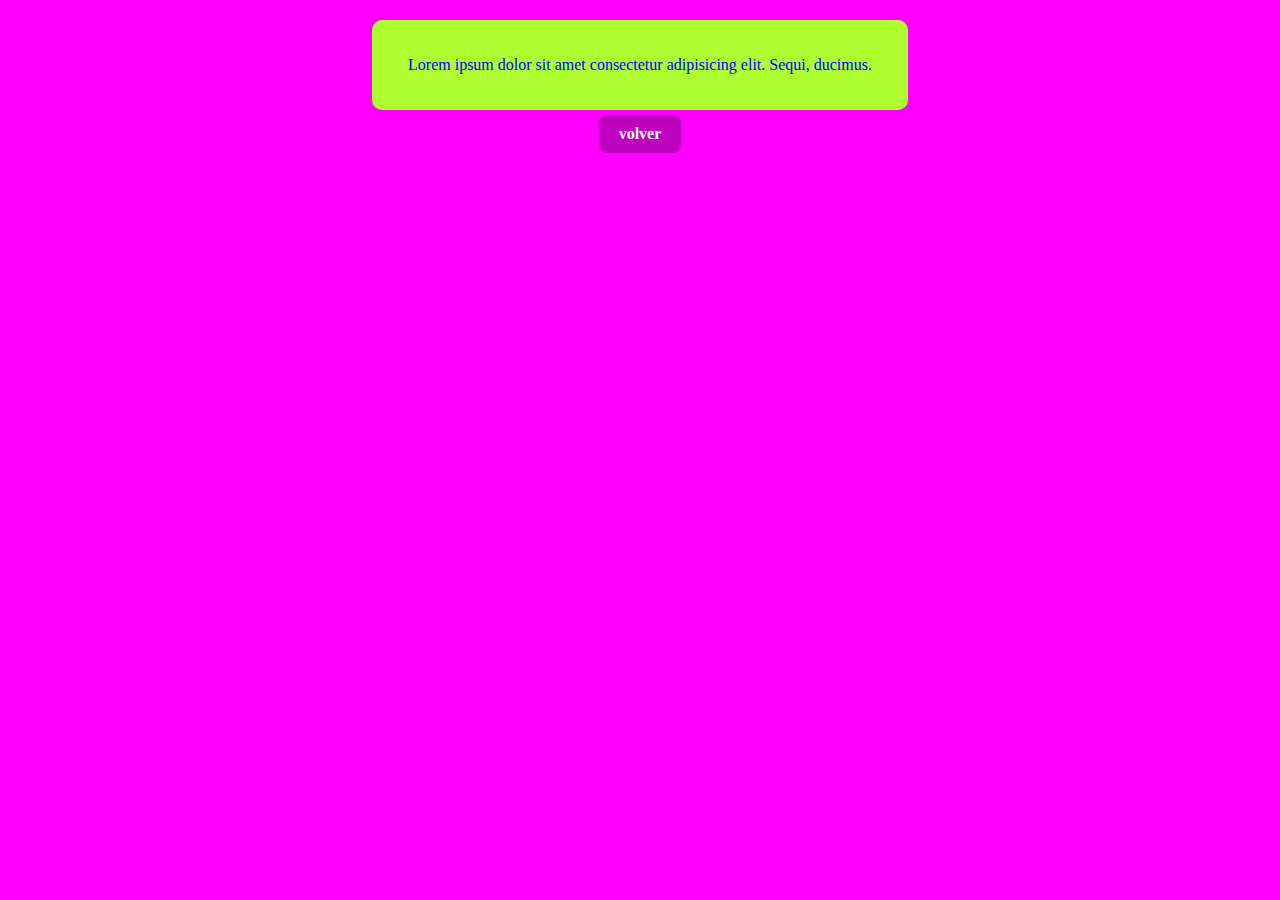
<file: Html/Adaptativo.html>
<!DOCTYPE html>
<html lang="en">
<head>
    <meta charset="UTF-8">
    <meta name="viewport" content="width=device-width, initial-scale=1.0">
    <title>Document</title>
    <link rel="stylesheet" href="../Css/styles.css">
</head>
<body>
    <div class="box">
        <p>
            Lorem ipsum dolor sit amet consectetur adipisicing elit. Sequi, ducimus.
        </p>
    </div>
<header><a href="../index.html" class="btn-volver">volver</a></header>
</body>
</html>
</file>
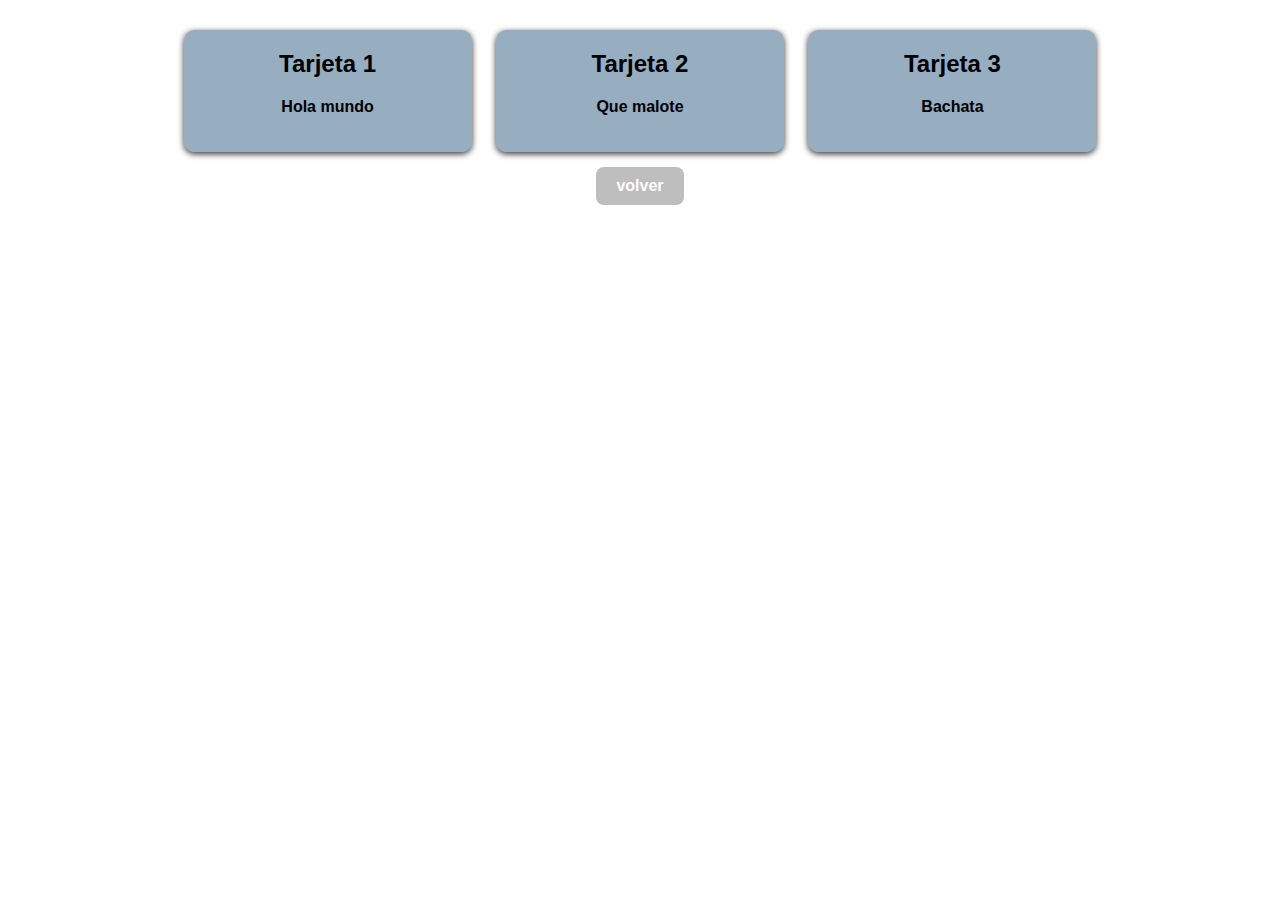
<file: Html/card.html>
<!DOCTYPE html>
<html lang="en">
<head>
    <meta charset="UTF-8">
    <meta name="viewport" content="width=device-width, initial-scale=1.0">
    <link rel="stylesheet" href="../Css/card.css">
    <title>Document</title>
</head>
<body>
  <div class="card">
    <h2>Tarjeta 1</h2>
    <p>Hola mundo</p>
  </div>
  <div class="card">
    <h2>Tarjeta 2</h2>
    <p>Que malote</p>
  </div>
  <div class="card">
    <h2>Tarjeta 3</h2>
    <p>Bachata</p>
  </div>
  <header><a href="../index.html" class="btn-volver">volver</a></header>
</body>
</html>
</file>
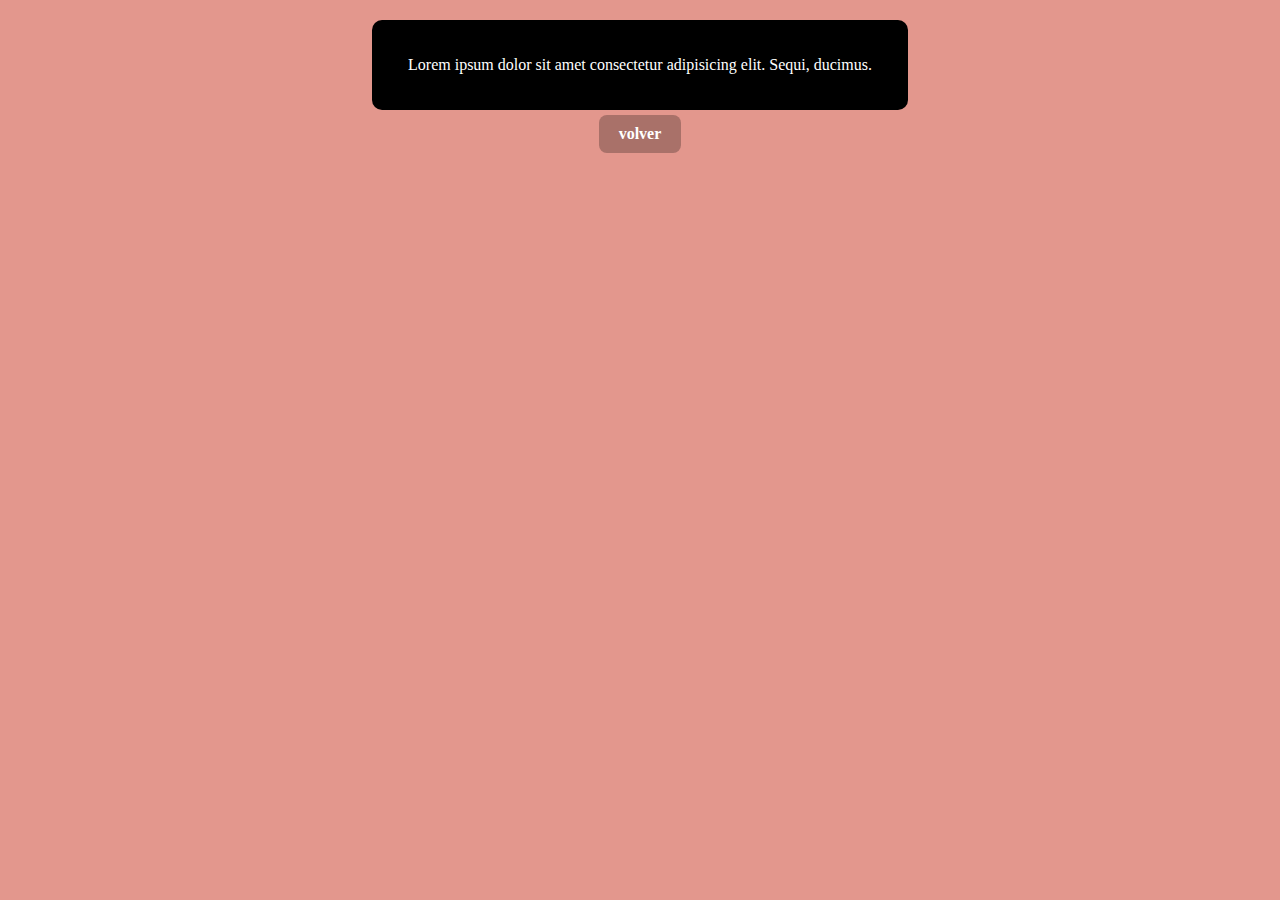
<file: Html/desktop.html>
<!DOCTYPE html>
<html lang="en">
<head>
    <meta charset="UTF-8">
    <meta name="viewport" content="width=device-width, initial-scale=1.0">
    <title>Document</title>
    <link rel="stylesheet" href="../Css/estilos.css">
</head>
<body>
    <div class="box">
        <p>
            Lorem ipsum dolor sit amet consectetur adipisicing elit. Sequi, ducimus.
        </p>
    </div>
<header>
    <a href="../index.html" class="btn-volver">volver</a>
</header>
</body>
</html>
</file>
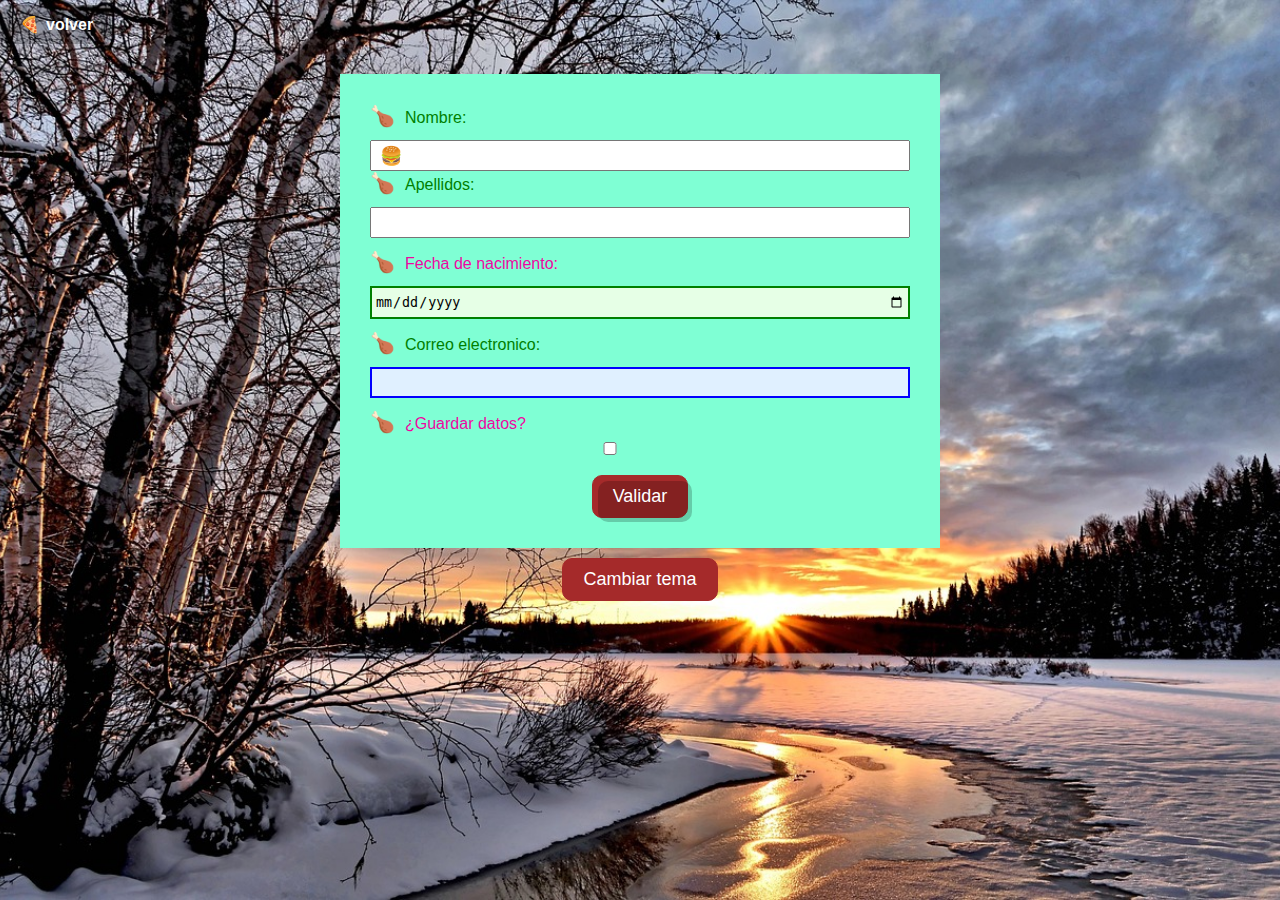
<file: Html/formulario.html>
<!DOCTYPE html>
<html lang="en">
<head>
    <meta charset="UTF-8">
    <meta name="viewport" content="width=device-width, initial-scale=1.0">
    <title>Document</title>
    <link rel="stylesheet" href="../Css/formulario.css">
</head>
<body>
    <header><a href="../index.html" class="btn-volver">volver</a></header>
    <form action="">
        <div class="form-group">
            <label for="nombre">Nombre:</label>
        <div class="input-icon">
             <input type="text" id="nombre" pattern="[A-Za-z]+" required>
        </div>
        </div>
        <div class="form-group">
            <label for="apellidos">Apellidos:</label>
            <input type="text" id="apellidos" pattern="[A-Za-z]+" required> 
        </div>
        <div class="form-group">
            <label for="fecha">Fecha de nacimiento:</label>  
            <input type="date" id="fecha">
        </div>
        <div class="form-group">
            <label for="correo">Correo electronico:</label>  
            <input type="email" id="correo" name="correo" required>
        </div>
        <label for="datos">¿Guardar datos?</label>
        <input type="checkbox" id="datos">
        <button class="validar">Validar</button>
    </form>
    <button id="dark-mode" onclick="document.body.classList.toggle('dark-mode')">Cambiar tema</button>
</body>
</html>
</file>
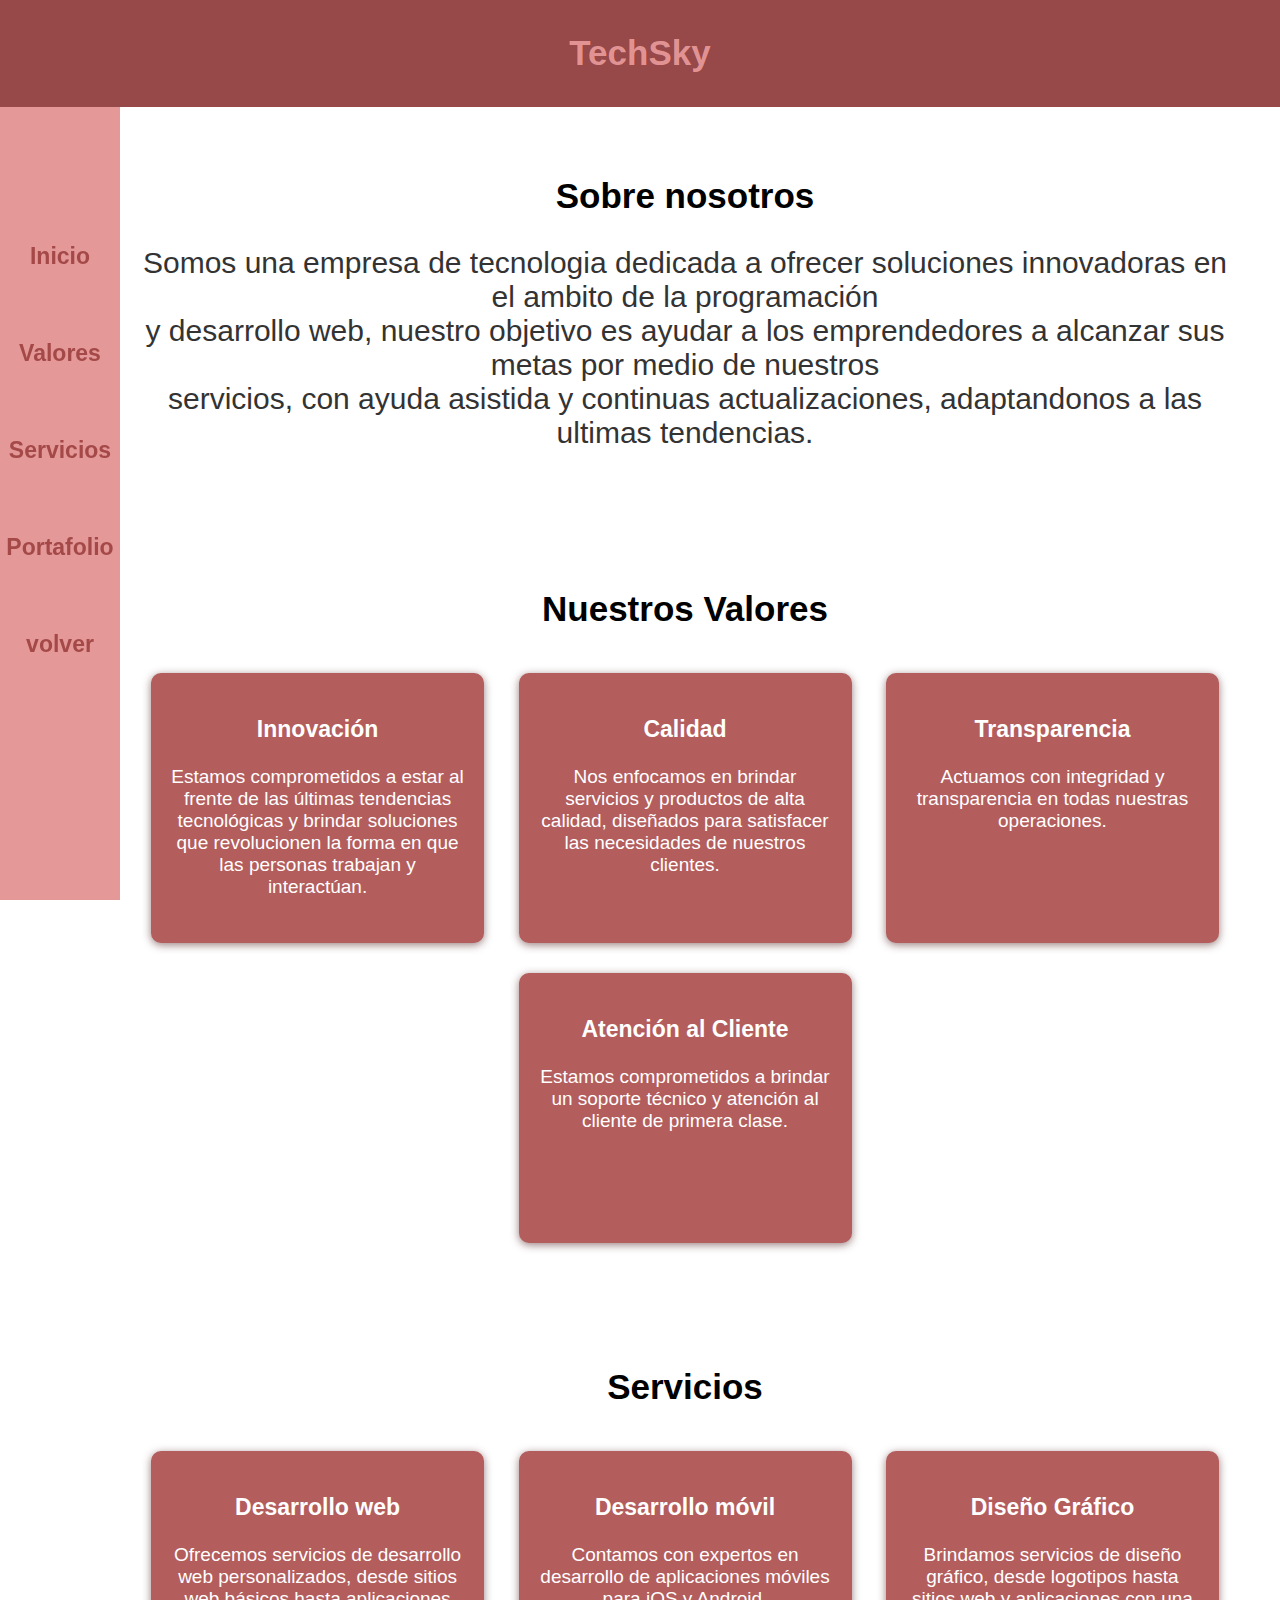
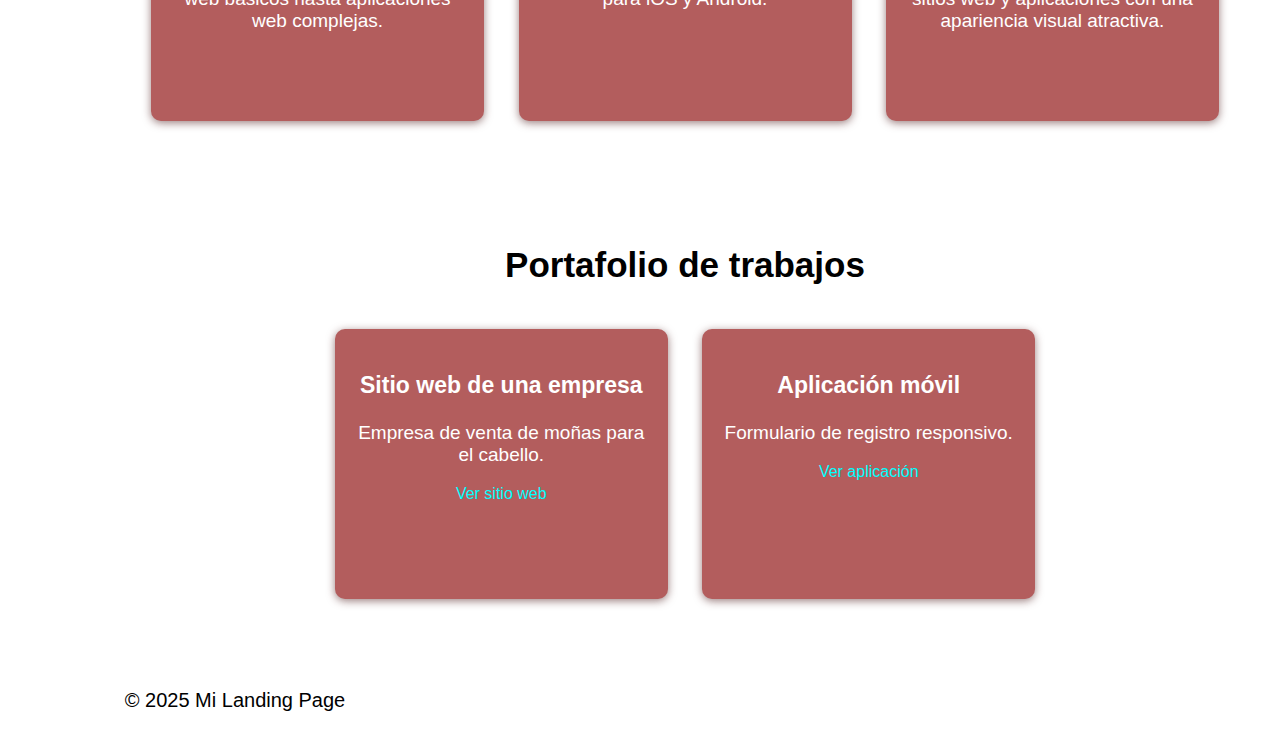
<file: Html/Lading1.html>
<!DOCTYPE html>
<html>
<head>
  <title>Landing</title>
  <link rel="stylesheet" type="text/css" href="../Css/lading.css">
</head>
<body>
  <header>
    <h1>TechSky</h1>
  </header>
<nav class="navegación">
    <ul>
        <li><a href="#inicio">Inicio</a></li>
        <li><a href="#valores">Valores</a></li>
        <li><a href="#servicios">Servicios</a></li>
        <li><a href="#portafolio">Portafolio</a></li>
        <li><a href="../index.html">volver</a></li>
    </ul>
</nav>
  <section id="inicio" class="ez">
    <h2>Sobre nosotros</h2>
    <p>Somos una empresa de tecnologia dedicada a ofrecer soluciones innovadoras en el ambito de la programación <br> 
       y desarrollo web, nuestro objetivo es ayudar a los emprendedores a alcanzar sus metas por medio de nuestros <br>
       servicios, con ayuda asistida y continuas actualizaciones, adaptandonos a las ultimas tendencias.</p>
  </section>
  <div>
  <section id="valores" class="contenedor">
    <h2>Nuestros Valores</h2>
    <div class="valor">
        <h3>Innovación</h3>
        <p>Estamos comprometidos a estar al frente de las últimas tendencias tecnológicas y brindar soluciones que revolucionen la forma en que las personas trabajan y interactúan.</p>
    </div>
    <div class="valor">
        <h3>Calidad</h3>
        <p>Nos enfocamos en brindar servicios y productos de alta calidad, diseñados para satisfacer las necesidades de nuestros clientes.</p>
    </div>
    <div class="valor">
        <h3>Transparencia</h3>
        <p>Actuamos con integridad y transparencia en todas nuestras operaciones.</p>
    </div>
    <div class="valor">
        <h3>Atención al Cliente</h3>
        <p>Estamos comprometidos a brindar un soporte técnico y atención al cliente de primera clase.</p>
    </div>
  </section>
  </div>
  <div>
  <section id="servicios" class="container">
    <h2>Servicios</h2>
    <div class="servicio">
        <h3>Desarrollo web</h3>
        <p>Ofrecemos servicios de desarrollo web personalizados, desde sitios web básicos hasta aplicaciones web complejas.</p>
    </div>
    <div class="servicio">
        <h3>Desarrollo móvil</h3>
        <p>Contamos con expertos en desarrollo de aplicaciones móviles para iOS y Android.</p>
    </div>
    <div class="servicio">
        <h3>Diseño Gráfico</h3>
        <p>Brindamos servicios de diseño gráfico, desde logotipos hasta sitios web y aplicaciones con una apariencia visual atractiva.</p>
    </div>
  </section>
  </div>
  <div>
<section id="portafolio" class="cont">
  <h2>Portafolio de trabajos</h2>
  <div class="project">
    <h3>Sitio web de una empresa</h3>
    <p>Empresa de venta de moñas para el cabello.</p>
    <a href="Lading2.html">Ver sitio web</a>
  </div>
  <div class="project">
    <h3>Aplicación móvil</h3>
    <p>Formulario de registro responsivo.</p>
    <a href="formulario.html">Ver aplicación</a>
  </div>
</section>
</div>
<footer>
  <p>&copy; 2025 Mi Landing Page</p>
</footer>
</body>
</html>
</file>
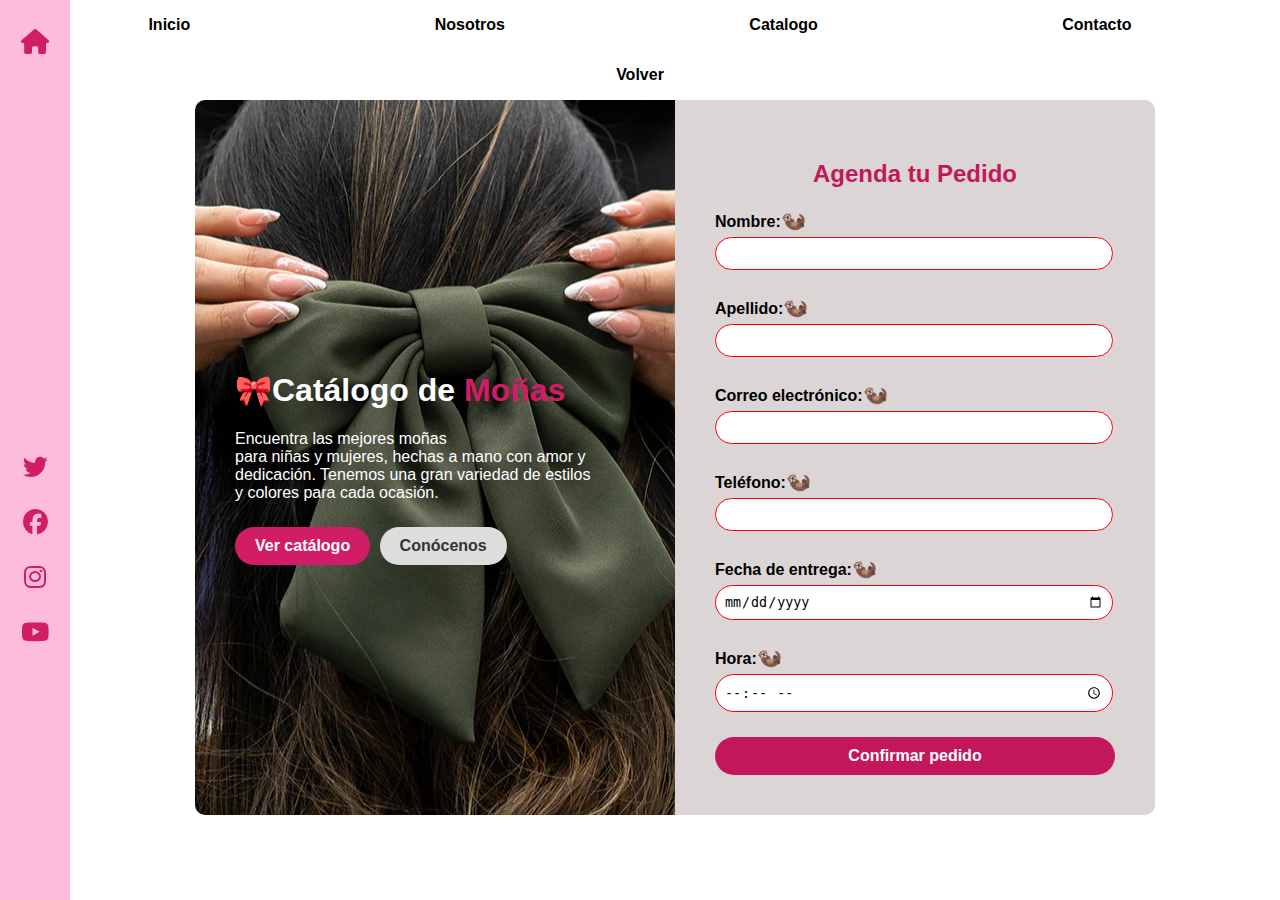
<file: Html/Lading2.html>
<!DOCTYPE html>
<html lang="en">
<head>
    <meta charset="UTF-8">
    <meta name="viewport" content="width=device-width, initial-scale=1.0">
    <title>Document</title>
    <link rel="stylesheet" href="../Css/ladingm.css">
    <link rel="stylesheet" href="https://cdnjs.cloudflare.com/ajax/libs/font-awesome/6.4.0/css/all.min.css">
</head>
<header>
    <nav class="topnav">
        <ul>
            <li><a href="Lading1.html">Inicio</a></li>
            <li><a href="#">Nosotros</a></li>
            <li><a href="#">Catalogo</a></li>
            <li><a href="#">Contacto</a></li>
            <li><a href="../index.html">Volver</a></li>
        </ul>
    </nav>
    <nav class="leftnav">
        <ul>
          <li class="home"><a href="#"><i class="fa fa-home"></i></a></li>
          <li><a href="#"><i class="fab fa-twitter"></i></a></li>
          <li><a href="#"><i class="fab fa-facebook"></i></a></li>
          <li><a href="#"><i class="fab fa-instagram"></i></a></li>
          <li><a href="#"><i class="fab fa-youtube"></i></a></li>
        </ul>
    </nav>
</header>
<body>
<div class="contenedor">   
<main> 
  <section class="presentacion">
    <h1>Catálogo de <span>Moñas</span></h1>
    <p>
      Encuentra las mejores moñas <br>para niñas y mujeres, 
      hechas a mano con amor y <br>dedicación. 
      Tenemos una gran variedad de estilos <br>
      y colores para cada ocasión.
    </p>
    <a href="#" class="btn btn-principal">Ver catálogo</a>
    <a href="#" class="btn btn-secundario">Conócenos</a>
  </section>
  <section class="formulario">
    <h2>Agenda tu Pedido</h2>
    <form>
      <label for="nombre">Nombre:</label>
      <input type="text" id="nombre" name="nombre"  pattern="[A-Za-z]+" required>

      <label for="apellido">Apellido:</label>
      <input type="text" id="apellido" name="apellido"  pattern="[A-Za-z]+" required>

      <label for="correo">Correo electrónico:</label>
      <input type="email" id="correo" name="correo" required>

      <label for="telefono">Teléfono:</label>
      <input type="number" id="telefono" name="telefono" required>

      <label for="fecha">Fecha de entrega:</label>
      <input type="date" id="fecha" name="fecha" required>

      <label for="hora">Hora:</label>
      <input type="time" id="hora" name="hora" required>

      <button type="submit" class="btn btn-principal">Confirmar pedido</button>
    </form>
  </section>
</main>
</div>
</body>
</html>
</file>
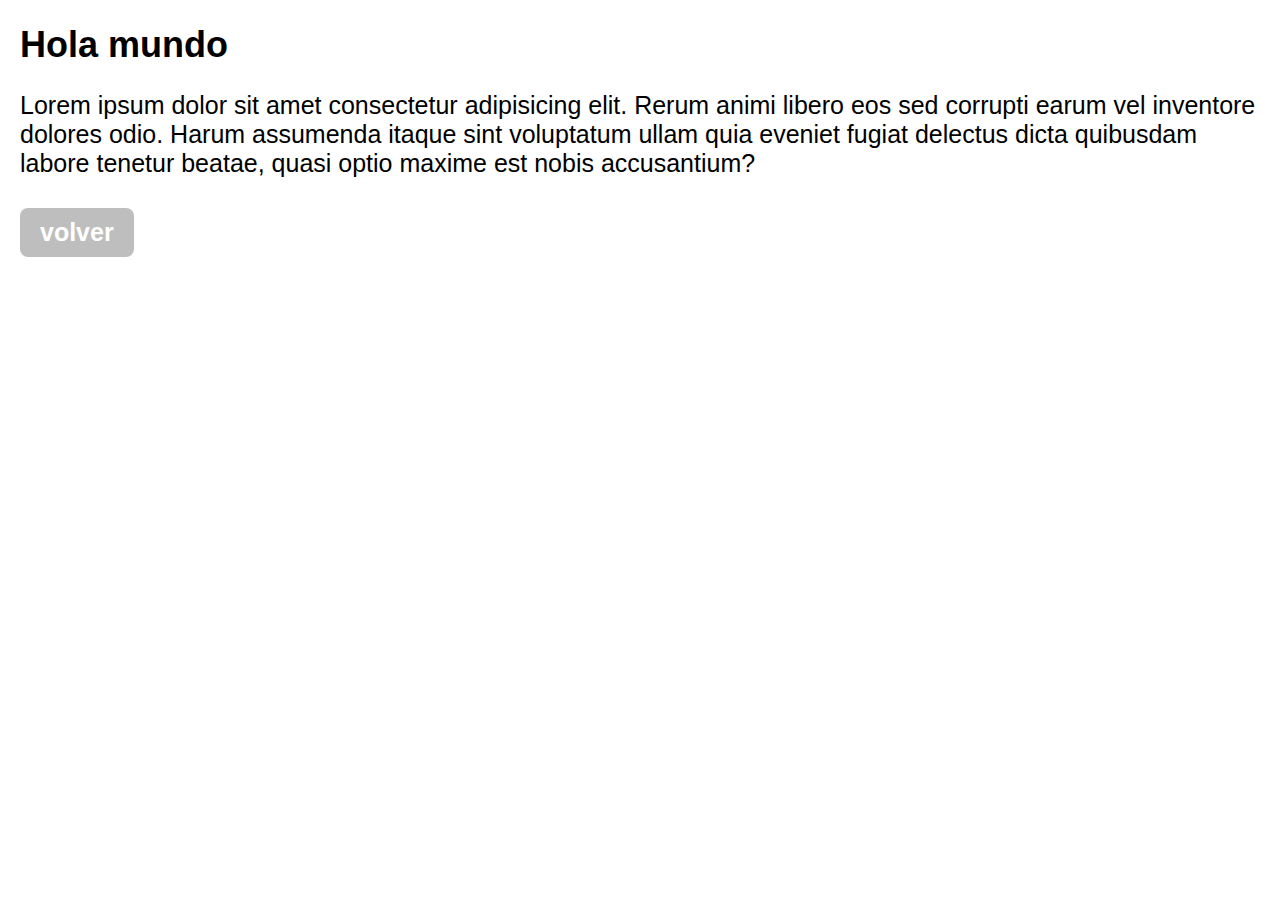
<file: Html/viewport.html>
<!DOCTYPE html>
<html lang="en">
<head>
    <meta charset="UTF-8">
    <meta name="viewport" content="width=device-width, initial-scale=1.0">
    <link rel="stylesheet" href="../Css/estilos1.css">
    <title>Document</title>
</head>
<body>
  <h1>Hola mundo</h1>
  <p>
    Lorem ipsum dolor sit amet consectetur adipisicing elit. Rerum animi 
    libero eos sed corrupti earum vel inventore dolores odio. Harum assumenda
    itaque sint voluptatum ullam quia eveniet fugiat delectus dicta quibusdam 
    labore tenetur beatae, quasi optio maxime est nobis accusantium?
  </p>
<header><a href="../index.html" class="btn-volver">volver</a></header>
</body>
</html>
</file>
<file: Css/styles.css>
/* De base el programa tendra estas configuraciones
hasta 767px, despues de eso se aplicaran los demas */
body {
margin: 0;
font-family: cursive;
background-color: rgb(37, 0, 248);
text-align: center;
padding: 20px;
}

.box{
background: white;
padding: 20px;
border-radius: 10px;
margin: auto;
width: 90%;
}

.btn-volver {
  display: inline-block; 
  padding: 10px 20px; /* separa el contenido del boton de su borde */
  margin-top: 5px;  /* separa el boton de la caja de arriba */
  background-color: rgba(2, 2, 2, 0.26); /* color del boton */
  color: white; /* color del texto */
  text-decoration: none; /* quita el subrayado de abajo */
  border-radius: 8px; /* curva las esquinas */ 
  font-weight: bold; /* el texto se pone en negrita */
  transition: background-color 0.3s ease; /* cambia de color al pasar el cursor */
}

.btn-volver:hover {
  background-color: rgb(71, 52, 49); /* cambia por este color al pasar el cursor */
}
/* Mobile first */

/* se aplican esos cambios apartir de 768px */
@media(min-width: 768px){
    body{
        background-color: rgb(184, 21, 0);
    } 
    .box{
        width: 70%;
        background: black;
        color:white; 
    }
}

/* se aplican esos cambios apartir de 992px */
@media (min-width: 992px){
    body {
        background-color: rgb(87, 0, 87);
    }
    .box {
        width: 50%;
        background: violet;
        color:aqua;
    }
}

/* se aplican apartir de 1200px */
@media (min-width:1200px){
    body {
        background-color: magenta;
    }
    .box {
        width: 40%;
        background:greenyellow;
        color:blue;
}
}
</file>
<file: Css/card.css>
body {
    font-family: Arial, sans-serif;
    margin: 0;
    padding: 20px;
    text-align: center;
    background:white;
}

.card {
    display: inline-block;  /* se alinean en horizontal */
    vertical-align: top;
    width: 20%;  /* ancho en escritorio */
    min-width: 200px;
    margin: 10px;
    background: rgba(32, 80, 119, 0.466);
    border-radius: 10px;
    padding: 20px;
    box-shadow: 0 2px 6px rgba(0,0,0,0.8);
    }


.card:hover {
  transform: translateY(-10px); /* se mueve 10px hacia arriba, haciendo que salte la tarjeta */
}

.card h2 {
    margin-top: 0;
}

.card p {
    font-weight: bold;
}

.btn-volver {
    display: inline-block; 
    padding: 10px 20px; /* separa el contenido del boton de su borde */
    margin-top: 5px;  /* separa el boton de la caja de arriba */
    background-color: rgba(2, 2, 2, 0.26); /* color del boton */
    color: white; /* color del texto */
    text-decoration: none; /* quita el subrayado de abajo */
    border-radius: 8px; /* curva las esquinas */ 
    font-weight: bold; /* el texto se pone en negrita */
    transition: background-color 0.3s ease; /* cambia de color al pasar el cursor */
}

.btn-volver:hover {
    background-color: rgb(71, 52, 49); /* cambia por este color al pasar el cursor */
}

    /* se ponen en columna en moviles*/
@media (max-width: 768px) {
.card {
    width: 90%; /* ocupan casi todo el ancho */
    display: block; /* fuerza que se apilen */
    margin: 30px auto; /* centra las tarjetas, y les da una separacion entre ellas */
}
}

@media print {
    body{
    border: 1px solid black; /* le pone un borde solido, de un px de grosor, y de color negro
    al rededor del body*/
    }
    .card{
        background: rgba(32, 80, 119, 0.466) !important; /*Le dice al navegador que 
        respete este color*/
        -webkit-print-color-adjust: exact; /* indica al navegador que debe respetar los colores,
        incluso los de fondo (chrome, safari)*/
        print-color-adjust: exact; /* lo mismo que el de arriba, pero para los demas navegadores */
    }
}
</file>
<file: Css/estilos.css>
body {
margin: 0;
font-family: cursive;
background-color: rgba(194, 25, 2, 0.452);
text-align: center;
padding: 20px;
}

.box{
background: rgb(0, 0, 0);
color: white;
padding: 20px;
border-radius: 10px;
margin: auto;
width: 40%;
}

.btn-volver {
  display: inline-block; 
  padding: 10px 20px; /* separa el contenido del boton de su borde */
  margin-top: 5px;  /* separa el boton de la caja de arriba */
  background-color: rgba(2, 2, 2, 0.26); /* color del boton */
  color: white; /* color del texto */
  text-decoration: none; /* quita el subrayado de abajo */
  border-radius: 8px; /* curva las esquinas */ 
  font-weight: bold; /* el texto se pone en negrita */
  transition: background-color 0.3s ease; /* cambia de color al pasar el cursor */
}

.btn-volver:hover {
  background-color: rgb(71, 52, 49); /* cambia por este color al pasar el cursor */
}

/* desktop first */
@media(max-width: 1200px){
    body{
        background-color: rgb(9, 130, 211);
    } 
    .box{
        width: 50%;
        background: orangered;
        color:white; 
    }
}

@media (max-width: 992px){
    body {
        background-color: rgb(25, 139, 44);
    }
    .box {
        width: 70%;
        background: rgb(230, 149, 56);
        color:aqua;
    }
}

@media (max-width:768px){
    body {
        background-color: rgb(174, 184, 119);
    }
    .box {
        width: 90%;
        background:rgb(127, 47, 255);
        color:rgb(0, 255, 255);
    }
}
</file>
<file: Css/formulario.css>
* {
    margin: 0;
    padding: 0;
    box-sizing: border-box;
}

body {
  font-family: sans-serif;
  background-image: url('../Img/winter.png');
  background-size: cover; /* hace que la imagen cubra todo el fondo */
  background-position: center; /* centra la imagen */
  background-repeat: no-repeat; /* evita que la imagen se repita */
}

html, body {
  height: 100%;
  margin: 0;
  padding: 0;
}

form {    
  margin: 0 auto;
  margin-top: 30px;
  width: 600px;
  background-color: aquamarine;
  padding-bottom: 30px;
}

label::before {
  content: "🍗";
  margin-right: 10px; /*Hace una separacion entre el icono y el texto*/
  font-size: 20px; /*Aumenta el tamaño del icono*/
}

a::before {
  content: "🍕";
  margin-right: 6px;
}

form:has(#datos:checked) label[for="datos"] {
  color: white;
}

form:has(#datos:checked) {
  background-color: lightcoral;
}

#datos {
  margin-top: 8px;  
  margin-bottom: 20px; 
}

label:only-of-type {
  color: rgb(238, 7, 161);
}

div.form-group > label , 
div.form-group > input {
    display: block;
    margin-bottom: 12px;
    margin-left: 30px;
}

div.form-group:first-child {
    padding-top: 30px;
}

label {
    margin-left: 30px;
}

input{
    padding: 6px 3px;
    width: 90%;
}
input:invalid:focus  {
  border: 2px solid rgb(0, 0, 0);
  background-color: #ffe6e6;
  outline: none;
}

input:valid {
  border: 2px solid green;
  background-color: #e6ffe6;
}
input[type="email"] {
  border: 2px solid blue;
  background-color: #e0f0ff;
}

.input-icon {
  position: relative;
  display: inline-block;
  width: 90%;
  margin-left: 30px;
}

.input-icon::before {
  content: "🍔";
  position: absolute;
  left: 10px;
  top: 50%;
  transform: translateY(-50%); /*Centra el icono verticalmente*/
  pointer-events: none; /*impide que el icono bloquee el clic*/
  font-size: 18px;
}

.input-icon input {
  width: 100%;
  padding: 6px 3px 6px 35px; /*Pone espacios siguiendo las manecillas del reloj, 6 arriba, 3 derecha, 6 abajo, 35 izquierda*/
  box-sizing: border-box; /*Impide que el ancho del input se salga del limite establecido*/
}

button {
    position: relative; /*Necesario para que ::after se posicione respecto al botón*/
    z-index: 1; /*Asegura que el botón esté por encima de la sombra*/
    display: block;
    margin: 0 auto;
    background-color: brown;
    color: #fff;
    border: 1px solid  brown; 
    padding: 10px 20px;
    border-radius: 10px;
    font-size: 18px;
    cursor: pointer;
    transition: background-color 3s ease-in-out, color 3s ease-in-out, border 3s ease-in-out;
}

button.validar:hover {
    background-color: #fff;
    color: brown;
    border: 1px solid brown; 
    transition: background-color 8s, color 8s, border 8s;
}

button.validar::after {
    content: ""; /*crea un pseudo-elemento vacio*/
    position: absolute; /*Posiciona el pseudo-elemnto en relacion al boton*/
    top: 5px; /*Desplaza el PsE 5px abajo*/  
    left: 5px; /*Desplaza el PsE 5px a la derecha*/
    width: 100%; /*Hace que el PsE tenga el mismo ancho que el boton*/
    height: 100%; /*Hace que el PsE tenga la misma altura que el boton*/
    background-color: rgba(0, 0, 0, 0.2); /*le pone un color de fondo a la sombra con transparencia*/
    z-index: -1; /*Hace que la sombra quede detras del boton*/
    border-radius: 10px; /*Hace que la sombra como el boton tengan las esquinas iguales*/
}

/* cambia el color de los labels seleccionados a verde*/
label[for="nombre"] {
  color: green;
}
label[for="apellidos"]{
  color: green;
}
label[for="correo"]{
  color: green;
}

/* modo oscuro del body */
body.dark-mode {
  background: black;
}

#dark-mode {
    display: block;
    margin: 10px auto 0 auto; /* 20px arriba para separar del formulario y centrado horizontalmente */
}


.btn-volver {
    display: inline-block; 
    padding: 10px 20px; /* separa el contenido del boton de su borde */
    margin-top: 5px;  /* separa el boton de la caja de arriba */
    background-color: rgba(2, 2, 2, 0.26); /* color del boton */
    color: white; /* color del texto */
    text-decoration: none; /* quita el subrayado de abajo */
    border-radius: 8px; /* curva las esquinas */ 
    font-weight: bold; /* el texto se pone en negrita */
    transition: background-color 0.3s ease; /* cambia de color al pasar el cursor */
}

.btn-volver:hover {
    background-color: rgb(71, 52, 49); /* cambia por este color al pasar el cursor */
}

@media (max-width: 64rem) {
    body {
        background-image: url('../Img/autumn.png');
    }
}


@media (max-width: 48em) {
    body {
        background-image: url('../Img/summer.png');
    }
}

@media (max-width: 37.5em) {

    body {
        background-image: url('../Img/spring.png');
    }
    form {
        width: 90%; /* ocupa casi todo el ancho */
        margin-top: 1.25em;
        padding-bottom: 1.25rem;
    }

    div.form-group > label,
    div.form-group > input,
    .input-icon {
        margin-left: 0; /* elimina el margen lateral */
        width: 100%; /* los inputs ocupan todo el ancho */
    }

    input {
        padding: 0.5rem 0,3125em; /* ajusta el padding para que se vea mejor */
    }

    button {
        width: 65%; /* botón ocupa todo el ancho del form */
        padding: 0.625remx;
    }
}
</file>
<file: Css/lading.css>
body {
  font-family: Arial, sans-serif;
  margin: 0;
  padding: 0;
}

header {
  background-color: #974848;
  color: #e49696fb;
  padding: 10px;
  font-size: larger;
  text-align: center;
  position: relative;
  z-index: 2;
}

h1, h2 {
  font-size: 35px;
}
.ez p {
  font-size: 30px;
  color: #333;
}
section {
  padding: 40px;
}

ul {
  list-style-type: none;
  padding: 0;
}

.navegación {
  position: fixed;
  top: 0;
  left: 0;
  width: 120px;
  height: 100vh;
  background-color: #e49696fb;
  text-align: center;
  z-index: 1;
}

.navegación ul {
  position: absolute;
  top: 50%;
  left: 0;
  width: 100%;
  transform: translateY(-50%);
  margin: 0;
  padding: 0;
}

.navegación li {
  margin: 70px 0;
}

.navegación a {
  display: inline-block;
  width: 100%;
  text-decoration: none;
  font-size: 23px;
  font-weight: bold;
  color: #a34747fb;
}

.navegación a:hover {
  color: rgb(218, 116, 32);
}

.ez, .contenedor, .container, .cont {
  text-align: center;
  margin-left: 90px;
}

.valor, .servicio, .project {
  display: inline-block;
  text-align: center;
  vertical-align: top;
  width: 30%;
  height: 270px;
  min-height: 250px;
  margin: 15px;
  padding: 20px;
  background: #b35d5d;
  border-radius: 10px;
  box-shadow: 0 2px 8px rgba(77, 29, 29, 0.568);
  box-sizing: border-box;
  
}
.valor p, .servicio p, .project p {
  color: #fff;
  font-size: 19px;
  text-align: center;
}
.valor h3, .servicio h3, .project h3 {
  color: #fff;
  text-align: center;
  font-size: 23px;
}

.cont a {
  text-decoration: none;
  color:aqua; 
}

footer {
  color: #000000;
  padding: 15px;
  text-align: center;
  font-size: 20px;
  margin-left: 70px;
  width: 300px;
}


@media (max-width: 1136px) {

    header {
        font-size: 20px;
        padding: 10px;
    }

  .navegación {
    width: 100px;
  }

  .navegación li {
    margin: 50px 0; 
  }

   .navegación a {
    font-size: 20px; 
  }

  .ez, .contenedor, .container, .cont {
    margin-left: 70px;
  }

  .valor, .servicio, .project {
    display: block;
    width: 70%;
    margin: 15px auto;
    height: auto;
    min-height: 120px;
    font-size: 16px;
    padding: 10px;
  }

  footer {
    margin-left: 70px;
    width: auto;
    font-size: 16px;
  }
}


@media (max-width: 600px) {

   header {
    font-size: 20px;
    padding: 8px;
  }
  

  .navegación {
    width: 70px; 
  }

  .navegación li {
    margin: 30px 0; 
  }

  .navegación a {
    font-size: 14px; 
  }

  .ez, .contenedor, .container, .cont {
    margin-left: 70px;
    padding: 10px 5px; 
  }

  .valor, .servicio, .project {
    display: block;
    width: 90%;         
    margin: 15px auto;
    height: auto;
    min-height: 120px;
    font-size: 14px;
    padding: 10px;
  }

  h1, h2 {
    font-size: 22px;
  }

  .ez p {
    font-size: 20px;
  }

  footer {
    margin-left: 60px;
    width: calc(100% - 60px);
    font-size: 14px;
    padding: 10px 0;
  }
}
</file>
<file: Css/ladingm.css>
:root {
  /* Colores */
  --color-1: #d11d65;
  --color-principal-hover: #8c1443;
  --color-secundario: #ddd;
  --color-secundario-hover: #bbb;
  --color-texto: #333;
  --color-fondo: #dbd5d5;

  /* Tamaños */
  --radio-borde: 20px;
  --padding-btn: 10px 20px;
  --fuente-titulo: 32px;
  --fuente-parrafo: 16px;
}


body {
  margin: 0;
  font-family: Arial, sans-serif;
}

/* Layout */
main {
  margin-left: 70px;  
  margin-top: 60px;   
  padding: 20px;
}

.contenedor {
  max-width: 1200px;
  margin: 0 auto;
  margin-top: -30px;  
  display: table;
  table-layout: fixed; /* diseño fijo para la tabla :) */
}

.presentacion, .formulario {
  display: table-cell;
  vertical-align: middle;
}

/* SECCIÓN IZQUIERDA */
.presentacion {
  width: 400px;  
  padding: 40px;
  text-align: left;
  background:url(../Img/2.png)no-repeat center; 
  border-radius: 10px 0 0 10px;
  
}

.presentacion h1::before {
  content: "🎀";
  color: #c2185b;
  font-size: 30px;
}

.presentacion h1 {
  font-size: var(--fuente-titulo);
  font-weight: bold;
  color: #ffffff;
}

.presentacion span {
  color: var(--color-1);
}

.presentacion p {
  margin: 15px 0;
  color: #ffffff;
}

.btn {
  display: inline-block;
  margin: 10px 5px 0 0;
  padding: 10px 20px;
  border-radius: 20px;
  text-decoration: none;
  font-weight: bold;
}

.btn-principal {
  background: var(--color-1);
  color: white;
}

.btn-principal:hover {
  background: var(--color-principal-hover)
}

.btn-secundario {
  background: var(--color-secundario);
  color: var(--color-texto);
  border-radius: var(--radio-borde);
}

.btn-secundario:hover {
  background: var(--color-secundario-hover);
}

/* SECCIÓN DERECHA */
.formulario {
  position: relative;
  width: 400px;  
  padding: 40px;
  background: rgb(219, 213, 213);
  border-radius: 0 10px 10px 0;
  text-align: left;
  white-space: normal;
}

.formulario input:valid {
  border-color: green;
}

.formulario input:invalid {
  border-color: red;
}

label::after {
  content: "🦦";
  margin-right: 10px;
  font-size: 20px; 
}

.formulario h2 {
  text-align: center;
  margin-bottom: 20px;
  color: #c2185b;
}

.formulario label {
  display: block;
  margin: 10px 0 5px;
  font-weight: bold;
}

.formulario input {
  width: 95%;
  padding: 8px;
  margin-bottom: 15px;
  border: 1px solid #ccc;
  border-radius: 20px;
}

.formulario button {
  width: 100%;
  padding: 10px;
  border: none;
  border-radius: 20px;
  background: #c2185b;
  color: white;
  font-size: 16px;
  cursor: pointer;
}

.formulario button:hover {
  background: #8c1443;
}

.topnav {
  position: scroll;
  top: 0;
  left: 0;
  width: 100%;
  height: 50px;
  background-color: transparent;
  text-align: center;
  line-height: 50px;
}

.topnav ul {
  list-style: none;
  margin: 0;
  padding: 0;
}

.topnav li {
  display: inline-block;
  margin: 0 120px;
}

.topnav a {
  color: rgb(0, 0, 0);
  text-decoration: none;
  font-weight: bold;
}

.leftnav {
  position: fixed;
  top: 0;
  left: 0;
  width: 70px;
  height: 100%;
  background-color: #f867ab71;
  text-align: center;
  z-index: 1;
}

.leftnav ul {
  list-style: none;
  margin: 0;
  padding: 0;
}

.leftnav li {
  margin: 30px 0;
}

.leftnav li.home {
  margin-bottom: 400px;
}

.leftnav a {
  display: inline-block;
  width: 100%;
}

.leftnav i {
  font-size: 25px;
  color:var(--color-1);
}

@media (max-width: 992px) {

  .topnav {
    position: sticky;
    top: 0;
    left: 0;
    width: 100%;
    height: auto;
    background-color: transparent;
    text-align: center;
    line-height: 50px;
    z-index: 1;
  }
  
  .topnav li {
    display: block;
    margin: 0;
  }
  
  .topnav a {
    display: block;
    margin: 10px 0;
  }
  
}

@media (max-width: 768px) {

  .topnav {
    position: sticky;
    top: 0;
    left: 0;
    width: 100%;
    height: auto;
    background-color:transparent;
    text-align: center;
    line-height: 50px;
    z-index: 1;
  }
  
  .topnav li {
    display: block;
    margin: 0;
  }
  
  .topnav a {
    display: block;
    margin: 10px 0;
  }
  
}
</file>
<file: Css/estilos1.css>
body {
  font-family: Arial, sans-serif;
  margin: 20px;
  font-size: 25px; /* Tamaño base de texto para pc */
}

h1 {
  font-size: 36px; /* Tamaño base de titulo para pc */
}

.btn-volver {
  display: inline-block; 
  padding: 10px 20px; /* separa el contenido del boton de su borde */
  margin-top: 5px;  /* separa el boton de la caja de arriba */
  background-color: rgba(2, 2, 2, 0.26); /* color del boton */
  color: white; /* color del texto */
  text-decoration: none; /* quita el subrayado de abajo */
  border-radius: 8px; /* curva las esquinas */ 
  font-weight: bold; /* el texto se pone en negrita */
  transition: background-color 0.3s ease; /* cambia de color al pasar el cursor */
}

.btn-volver:hover {
  background-color: rgb(71, 52, 49); /* cambia por este color al pasar el cursor */
}

@media (max-width: 962px) {
  body {
    font-size: 18px; /* Texto mediano  para tablet */
  }

  h1 {
    font-size: 28px;
  }
}

@media (max-width: 768px) {
  body {
    font-size: 12px; /* Texto pequeño para moviles */
  }

  h1 {
    font-size: 20px;
  }
}
</file>
